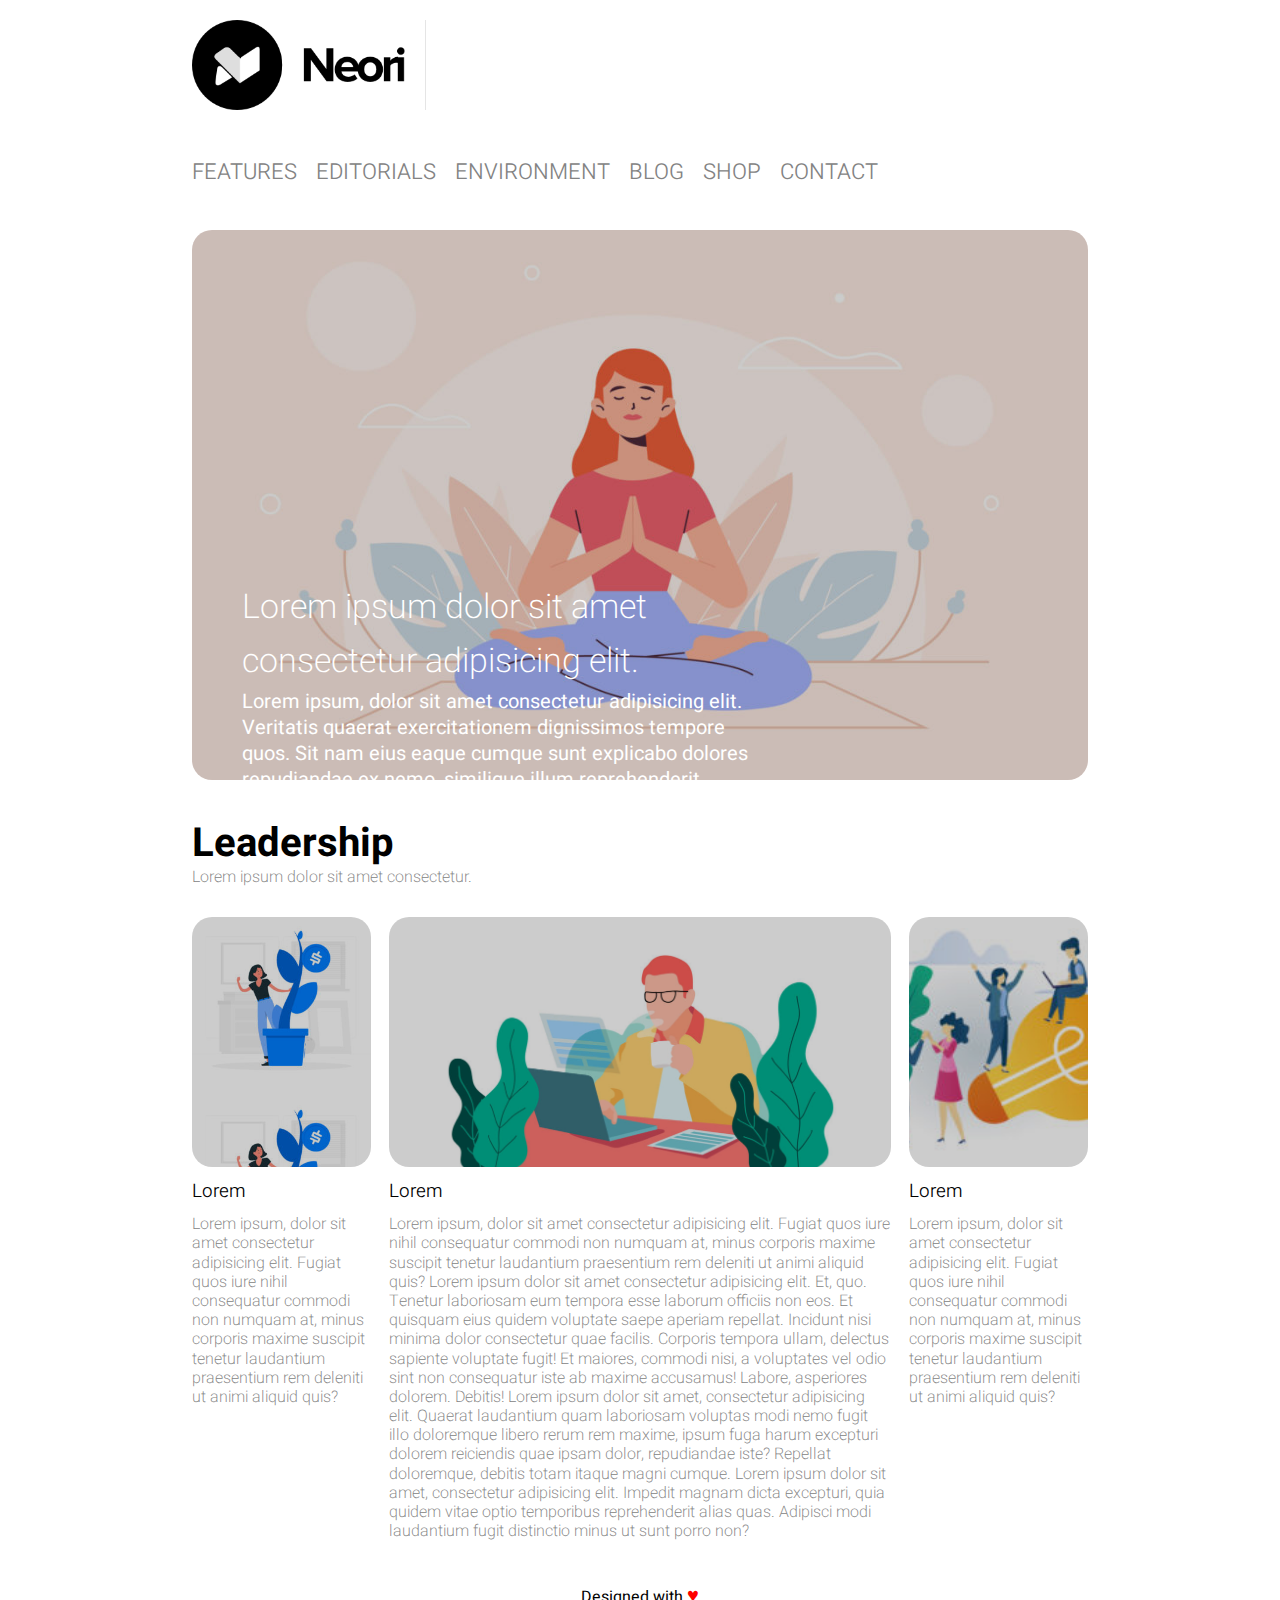
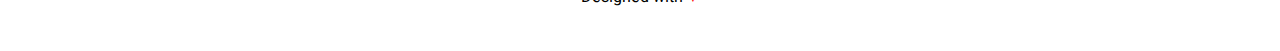
<file: index.html>
<!DOCTYPE html>
<html lang="en">
<head>
    <meta charset="UTF-8">
    <meta http-equiv="X-UA-Compatible" content="IE=edge">
    <meta name="viewport" content="width=device-width, initial-scale=1.0">
    <link rel="stylesheet" href="css/style.css">
    <link rel="preconnect" href="https://fonts.gstatic.com">
    <link href="https://fonts.googleapis.com/css2?family=Heebo:wght@100;200;300;400;500;600;700;800;900&display=swap" rel="stylesheet"> 
    <title>htmlcss-struttura-wp</title>
</head>
<body>
    <div class="main-container">
    <!-- inizio header -->
        <header>
            <img src="img/logo.png" id="logo" alt="logo">
            <nav>
                <ul>
                    <li><a href="#">features</a></li>
                    <li><a href="#">editorials</a></li>
                    <li><a href="#">environment</a></li>
                    <li><a href="#">blog</a></li>
                    <li><a href="#">shop</a></li>
                    <li><a href="#">contact</a></li>
                </ul>
            </nav>

        </header>
        <!-- fine header -->
        <main>
        
            <!-- inizio jumbotron -->
            <section class="jumbotron">
                <div class="filter">
                    <div class="jumbo-text">
                        <h2>Lorem ipsum dolor sit amet consectetur adipisicing elit. </h2>
                        <p>Lorem ipsum, dolor sit amet consectetur adipisicing elit. Veritatis quaerat exercitationem dignissimos tempore quos. Sit nam eius eaque cumque sunt explicabo dolores repudiandae ex nemo, similique illum reprehenderit, tenetur quas?</p>
                    </div>
                </div>
            </section>
            <!-- fine jumbotron -->
            
            <!-- inizio corpo -->
            <section class="container clearfix">
                <!-- inizio top corpo -->
                <section class="top-subsect stile-corpo">
                    <h2>Leadership</h2>
                    <p>Lorem ipsum dolor sit amet consectetur.</p>
                </section>
                <!-- inizio top corpo -->
                
                <!-- left side subsection -->
                <aside class="stile-corpo side-subsect">
                    <div class="img-rounded img1">
                        <div class="filter"></div>
                    </div>
                    <h3>Lorem</h3>
                    <p>Lorem ipsum, dolor sit amet consectetur adipisicing elit. Fugiat quos iure nihil consequatur commodi non numquam at, minus corporis maxime suscipit tenetur laudantium praesentium rem deleniti ut animi aliquid quis?</p>

                </aside>
                <!-- fine left side subsection -->

                <!-- inizio subsezione principale -->
                <section class="stile-corpo main-subsect">
                    <div class="img-rounded img2">
                        <div class="filter"></div>
                    </div>
                    <h3>Lorem</h3>
                    <p>Lorem ipsum, dolor sit amet consectetur adipisicing elit. Fugiat quos iure nihil consequatur commodi non numquam at, minus corporis maxime suscipit tenetur laudantium praesentium rem deleniti ut animi aliquid quis? Lorem ipsum dolor sit amet consectetur adipisicing elit. Et, quo. Tenetur laboriosam eum tempora esse laborum officiis non eos. Et quisquam eius quidem voluptate saepe aperiam repellat. Incidunt nisi minima dolor consectetur quae facilis. Corporis tempora ullam, delectus sapiente voluptate fugit! Et maiores, commodi nisi, a voluptates vel odio sint non consequatur iste ab maxime accusamus! Labore, asperiores dolorem. Debitis! Lorem ipsum dolor sit amet, consectetur adipisicing elit. Quaerat laudantium quam laboriosam voluptas modi nemo fugit illo doloremque libero rerum rem maxime, ipsum fuga harum excepturi dolorem reiciendis quae ipsam dolor, repudiandae iste? Repellat doloremque, debitis totam itaque magni cumque. Lorem ipsum dolor sit amet, consectetur adipisicing elit. Impedit magnam dicta excepturi, quia quidem vitae optio temporibus reprehenderit alias quas. Adipisci modi laudantium fugit distinctio minus ut sunt porro non?</p>

                </section>
                <!-- fine subsezione principale -->

                <!-- right side subsection -->
                <aside class="stile-corpo side-subsect">
                    <div class="img-rounded img3">
                        <div class="filter"></div>
                    </div>
                    <h3>Lorem</h3>
                    <p>Lorem ipsum, dolor sit amet consectetur adipisicing elit. Fugiat quos iure nihil consequatur commodi non numquam at, minus corporis maxime suscipit tenetur laudantium praesentium rem deleniti ut animi aliquid quis?</p>
                </aside>
                <!-- fine right side subsection -->
            </section>
            <!-- fine corpo -->
        </main> 

        <!-- inizio footer -->
        <footer>
            <div>Designed with <span id="heart">&#9829;</span></div>

        </footer>
        <!-- fine footer -->
    </div>
</body>
</html>
</file>
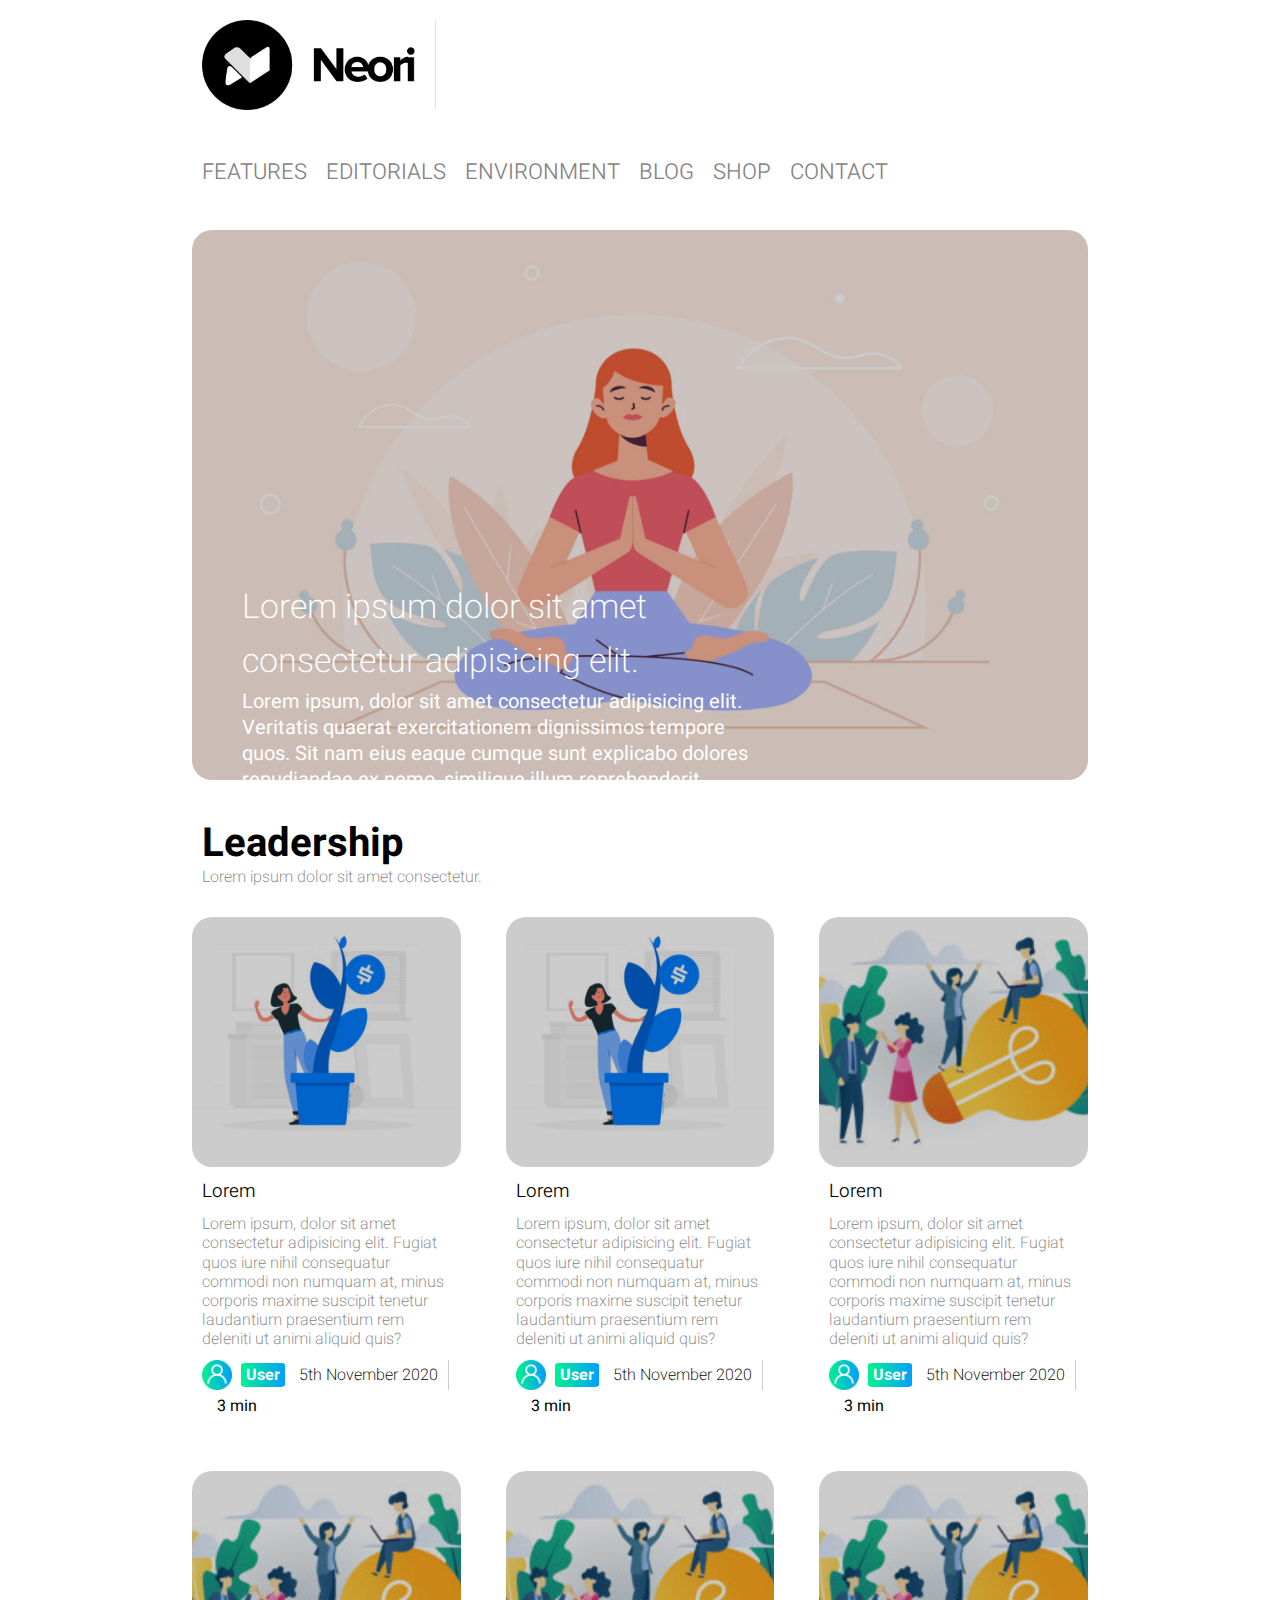
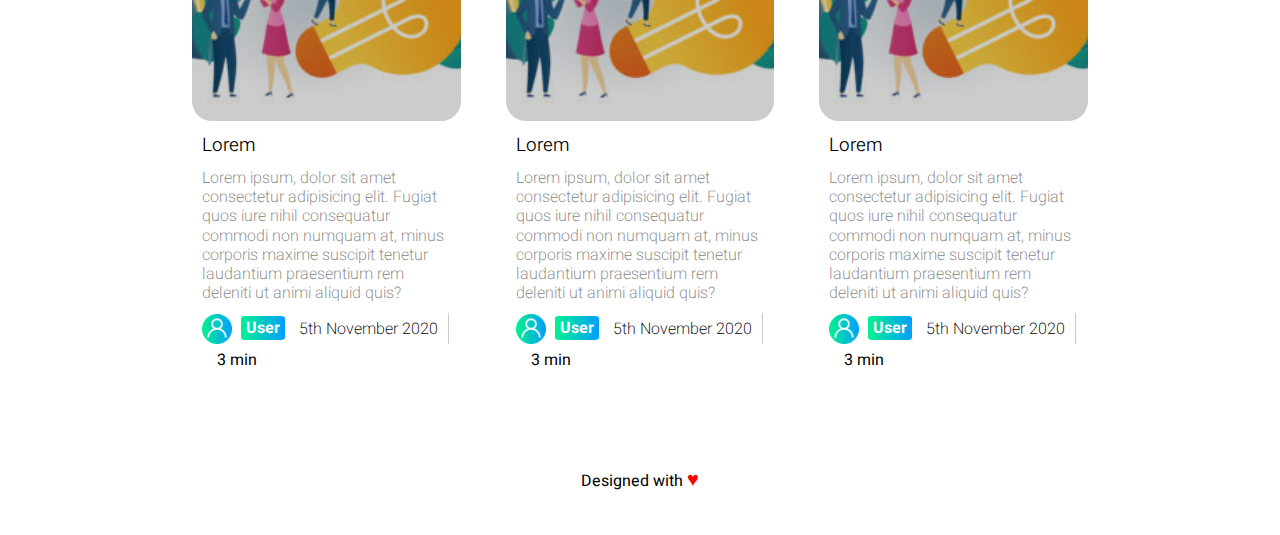
<file: bonus/index.html>
<!DOCTYPE html>
<html lang="en">
<head>
    <meta charset="UTF-8">
    <meta http-equiv="X-UA-Compatible" content="IE=edge">
    <meta name="viewport" content="width=device-width, initial-scale=1.0">
    <link rel="stylesheet" href="css/style.css">
    <link rel="preconnect" href="https://fonts.gstatic.com">
    <link href="https://fonts.googleapis.com/css2?family=Heebo:wght@100;200;300;400;500;600;700;800;900&display=swap" rel="stylesheet"> 
    <title>htmlcss-struttura-wp</title>
</head>
<body>
    <div class="main-container">
    <!-- inizio header -->
        <header>
            <img src="img/logo.png" id="logo" alt="logo">
            <nav>
                <ul>
                    <li><a href="#">features</a></li>
                    <li><a href="#">editorials</a></li>
                    <li><a href="#">environment</a></li>
                    <li><a href="#">blog</a></li>
                    <li><a href="#">shop</a></li>
                    <li><a href="#">contact</a></li>
                </ul>
            </nav>

        </header>
        <!-- fine header -->
        <main>
        
            <!-- inizio jumbotron -->
            <section class="jumbotron">
                <div class="filter">
                    <div class="jumbo-text">
                        <h2>Lorem ipsum dolor sit amet consectetur adipisicing elit. </h2>
                        <p>Lorem ipsum, dolor sit amet consectetur adipisicing elit. Veritatis quaerat exercitationem dignissimos tempore quos. Sit nam eius eaque cumque sunt explicabo dolores repudiandae ex nemo, similique illum reprehenderit, tenetur quas?</p>
                    </div>
                </div>
            </section>
            <!-- fine jumbotron -->
            
            <!-- inizio corpo -->
            <section class="container clearfix">
                <!-- inizio top corpo -->
                <section class="top-subsect stile-corpo">
                    <h2>Leadership</h2>
                    <p>Lorem ipsum dolor sit amet consectetur.</p>
                </section>
                <!-- inizio top corpo -->
                
                <!--inizio subsection 1-->
                <aside class="stile-corpo side-subsect">
                    <div class="img-rounded img1">
                        <div class="filter"></div>
                    </div>
                    <h3>Lorem</h3>
                    <p>Lorem ipsum, dolor sit amet consectetur adipisicing elit. Fugiat quos iure nihil consequatur commodi non numquam at, minus corporis maxime suscipit tenetur laudantium praesentium rem deleniti ut animi aliquid quis?</p>
                    <div class="info">
                        <div class="info-box">
                            <img class="user" src="img/user.png" alt="">
                            <a href="#"><strong>user</strong></a>
                            <span class="data"> 5th November 2020</span>
                        </div>
                        <span class="time">3 min</span>
                    </div>

                </aside>
                <!-- fine subsection 1-->

                <!-- inizio subsection 2 -->
                <aside class="stile-corpo side-subsect">
                    <div class="img-rounded img1">
                        <div class="filter"></div>
                    </div>
                    <h3>Lorem</h3>
                    <p>Lorem ipsum, dolor sit amet consectetur adipisicing elit. Fugiat quos iure nihil consequatur commodi non numquam at, minus corporis maxime suscipit tenetur laudantium praesentium rem deleniti ut animi aliquid quis?</p>
                    <div class="info">
                        <div class="info-box">
                            <img class="user" src="img/user.png" alt="">
                            <a href="#"><strong>user</strong></a>
                            <span class="data"> 5th November 2020</span>
                        </div>
                        <span class="time">3 min</span>
                    </div>
                </aside>
                <!-- fine subsection 2 -->

                <!-- inizio subsection 3 -->
                <aside class="stile-corpo side-subsect">
                    <div class="img-rounded img3">
                        <div class="filter"></div>
                    </div>
                    <h3>Lorem</h3>
                    <p>Lorem ipsum, dolor sit amet consectetur adipisicing elit. Fugiat quos iure nihil consequatur commodi non numquam at, minus corporis maxime suscipit tenetur laudantium praesentium rem deleniti ut animi aliquid quis?</p>
                    <div class="info">
                        <div class="info-box">
                            <img class="user" src="img/user.png" alt="">
                            <a href="#"><strong>user</strong></a>
                            <span class="data"> 5th November 2020</span>
                        </div>
                    <span class="time">3 min</span>
                </div>
                </aside>
                
                <!-- fine subsection 3 -->

                <!-- inizio subsection 4 -->
                <aside class="stile-corpo side-subsect">
                    <div class="img-rounded img3">
                        <div class="filter"></div>
                    </div>
                    <h3>Lorem</h3>
                    <p>Lorem ipsum, dolor sit amet consectetur adipisicing elit. Fugiat quos iure nihil consequatur commodi non numquam at, minus corporis maxime suscipit tenetur laudantium praesentium rem deleniti ut animi aliquid quis?</p>
                    <div class="info">
                        <div class="info-box">
                            <img class="user" src="img/user.png" alt="">
                            <a href="#"><strong>user</strong></a>
                            <span class="data"> 5th November 2020</span>
                        </div>
                        <span class="time">3 min</span>
                    </div>
                </aside>
                
                <!-- fine subsection 4 -->

                <!-- inizio subsection 5 -->
                <aside class="stile-corpo side-subsect">
                    <div class="img-rounded img3">
                        <div class="filter"></div>
                    </div>
                    <h3>Lorem</h3>
                    <p>Lorem ipsum, dolor sit amet consectetur adipisicing elit. Fugiat quos iure nihil consequatur commodi non numquam at, minus corporis maxime suscipit tenetur laudantium praesentium rem deleniti ut animi aliquid quis?</p>
                    <div class="info">
                        <div class="info-box">
                            <img class="user" src="img/user.png" alt="">
                            <a href="#"><strong>user</strong></a>
                            <span class="data"> 5th November 2020</span>
                        </div>
                        <span class="time">3 min</span>
                    </div>
                </aside>
                <!-- fine subsection 5 -->

                <!-- inizio subsection 6 -->
                <aside class="stile-corpo side-subsect">
                    <div class="img-rounded img3">
                        <div class="filter"></div>
                    </div>
                    <h3>Lorem</h3>
                    <p>Lorem ipsum, dolor sit amet consectetur adipisicing elit. Fugiat quos iure nihil consequatur commodi non numquam at, minus corporis maxime suscipit tenetur laudantium praesentium rem deleniti ut animi aliquid quis?</p>
                    <div class="info">
                        <div class="info-box">
                            <img class="user" src="img/user.png" alt="">
                            <a href="#"><strong>user</strong></a>
                            <span class="data"> 5th November 2020</span>
                        </div>
                        <span class="time">3 min</span>
                    </div>
                </aside>
                <!-- fine subsection 6 -->
            </section>
            <!-- fine corpo -->
        </main> 

        <!-- inizio footer -->
        <footer>
            <div>Designed with <span id="heart">&#9829;</span></div>

        </footer>
        <!-- fine footer -->
    </div>
</body>
</html>
</file>
<file: css/style.css>
/* common */

*{
    margin: 0;
    padding: 0;
    box-sizing: border-box;
}

body{
    font-family: 'Heebo', sans-serif;
}

.main-container{
    width: 70%;
    margin: 20px auto;
}

.clearfix::after{
    content: "";
    display: table;
    clear: both;
}

.stile-corpo > p{
    line-height: 1.2;
    font-weight: 300;
    color:#838383;
}

/* header */

header{
    /* background-color: #e579e6; */
    width: 100%;
    height: 190px;
    margin-bottom: 20px;
}

#logo{
    height: 90px;
    border-right: 1px solid #e5e5e5 ;
    padding-right: 20px;
}

/* navbar */
nav{
    height: 90px;
    width: 100%;
    line-height: 90px;
    margin-top: 10px;
}

nav > ul{
    list-style-type: none;
}

nav > ul > li{
    display:inline-block;
    padding-right:15px ;
}

nav > ul > li > a{
    text-decoration: none;
    color:#838383;
    text-transform: uppercase;
    font-size: 22px;
    font-weight: 300;
}

/* jumbotron */

.jumbotron{
    width: 100%;
    height: 550px;              /* necessaria */
    background-image: url(../img/banner.jpg);
    margin-bottom: 40px;
    border-radius: 20px;
    background-position: center;
    background-repeat: no-repeat;
    background-size: cover;
}

.filter{
    background-color: rgba(0, 0, 0, 0.2);
    height: 100%;
    width: 100%;
    border-radius: 20px;
}

.jumbo-text{
    width: 70%;
    padding-left: 50px;
    padding-top: 350px;
    color: white;
    
}

.jumbo-text > h2{
    line-height: 1.6;
    font-size: 34px;
    font-weight: 200;
}

.jumbo-text > p{
    line-height: 1.3;
    font-size: 20px;
    width: 90%;
    color: white;
}

/* corpo pagina */
.container{
    /* background-color: #0086ff; */
    width: 100%;
    margin-bottom: 7px;
}

.stile-corpo{
    /* background-color:#abcfe7;  */
    float: left;
    margin-bottom: 15px;
}

.top-subsect > h2{
    font-size: 40px;
    font-weight: 700;
    line-height: 1.2;
    
}

.top-subsect{
    width: 100%;
    /* height: 50px;               da rimuovere in seguito */
    float: none;                /*da lasciare dichiarata dopo .stile-corpo */
    margin-bottom: 30px;
}

.img-rounded{
    border-radius: 20px;
    width: 100%;
    height: 250px;
    background-size: contain;
}

.img1{
    background-image: url(../img/img-1.jpg);
}

.img2{
    background-image: url(../img/banner-2.jpg);
    background-position: center;
    background-size: cover;
}

.img3{
    background-image: url(../img/img-3.jpg);
    background-size: cover;
    background-position: center;
}

.stile-corpo > h3{
    padding: 10px 0;
    font-weight: 300;
}

.stile-corpo > p{
    line-height: 1.2;
    font-weight: 200;
    color:#838383;
}


.side-subsect{
    width: 20%;
    /* height: 400px;              da rimuovere in seguito */
}

.main-subsect{
    width: 56%;
    margin: 0 2%;
    /* height: 400px;              da rimuovere in seguito  */
}

/* footer */

footer{
    width: 100%;
    height: 50px;   
    /* background-color: #8801fe; */
    text-align: center;
    margin-top: 40px;
}

#heart{
    color:red;
    font-size: 20px;
}
</file>
<file: bonus/css/style.css>
/* common */

*{
    margin: 0;
    padding: 0;
    box-sizing: border-box;
}

body{
    font-family: 'Heebo', sans-serif;
}

.main-container{
    width: 70%;
    margin: 20px auto;
}

.clearfix::after{
    content: "";
    display: table;
    clear: both;
}

.stile-corpo > p{
    line-height: 1.2;
    font-weight: 300;
    color:#838383;
}

/* header */

header{
    /* background-color: #e579e6; */
    width: 100%;
    height: 190px;
    margin-bottom: 20px;
}

#logo{
    height: 90px;
    border-right: 1px solid #e5e5e5 ;
    padding-right: 20px;
    padding-left: 10px;
}

/* navbar */
nav{
    height: 90px;
    width: 100%;
    line-height: 90px;
    margin-top: 10px;
    padding-left: 10px;
}

nav > ul{
    list-style-type: none;
}

nav > ul > li{
    display:inline-block;
    padding-right:15px ;
}

nav > ul > li > a{
    text-decoration: none;
    color:#838383;
    text-transform: uppercase;
    font-size: 22px;
    font-weight: 300;
}

/* jumbotron */

.jumbotron{
    width: 100%;
    height: 550px;              /* necessaria */
    background-image: url(../img/banner.jpg);
    margin-bottom: 40px;
    border-radius: 20px;
    background-position: center;
    background-repeat: no-repeat;
    background-size: cover;
}

.filter{
    background-color: rgba(0, 0, 0, 0.2);
    height: 100%;
    width: 100%;
    border-radius: 20px;
}

.jumbo-text{
    width: 70%;
    padding-left: 50px;
    padding-top: 350px;
    color: white;
    
}

.jumbo-text > h2{
    line-height: 1.6;
    font-size: 34px;
    font-weight: 200;
}

.jumbo-text > p{
    line-height: 1.3;
    font-size: 20px;
    width: 90%;
    color: white;
}

/* corpo pagina */
.container{
    /* background-color: #0086ff; */
    width: 100%;
    margin-bottom: 7px;
}

.stile-corpo{
    /* background-color:#abcfe7;  */
    float: left;
    margin-bottom: 50px;
}

.top-subsect > h2{
    font-size: 40px;
    font-weight: 700;
    line-height: 1.2;
    padding-left: 10px;
    
}

.top-subsect{
    width: 100%;
    /* height: 50px;               da rimuovere in seguito */
    float: none;                /*da lasciare dichiarata dopo .stile-corpo */
    margin-bottom: 30px;
}

.img-rounded{
    border-radius: 20px;
    width: 100%;
    height: 250px;
    background-size: contain;
}

.img1{
    background-image: url(../img/img-1.jpg);
}

.img2{
    background-image: url(../img/banner-2.jpg);
    background-position: center;
    background-size: cover;
}

.img3{
    background-image: url(../img/img-3.jpg);
    background-size: cover;
    background-position: center;
}

.stile-corpo > h3{
    padding: 10px 10px;
    font-weight: 300;
}

.stile-corpo > p{
    line-height: 1.2;
    font-weight: 200;
    color:#838383;
    padding: 0 10px;
}


.side-subsect{
    width: 30%;
    /* height: 400px;              da rimuovere in seguito */
    margin-right: 5%;
}

.side-subsect:nth-child(3n+4){    
    margin-right: 0;
}

.main-subsect{
    width: 56%;
    margin: 0 2%;
    /* height: 400px;              da rimuovere in seguito  */
}

.info{
    padding-left: 10px;
    line-height: 30px;
    
    margin-top: 10px;
}

.info-box{
    border-right: 1px solid #a5a4a493;
    display: inline-block;
    line-height: 30px;
    padding-right: 10px;
}

.user{
    height: 30px;
    width: 30px;
    vertical-align: middle;
    margin-right: 5px;
  
}

.info-box > a{
    text-decoration: none;
    color: rgb(255, 255, 255);
    border-radius: 10%;
    background-image: linear-gradient(to right,#00f28f , #009ffd);
    padding-right: 5px;
}

.info-box > a > strong{
    margin-left: 5px;
    text-transform: capitalize;
}

.data{
    font-weight: 200;
    margin-left: 10px;
    font-size: 16px;
    vertical-align: middle;
}

.time{
    margin-left: 15px;
    font-size: 16px;
    font-weight: 400;
    vertical-align: middle;
}

/* footer */

footer{
    width: 100%;
    height: 50px;   
    /* background-color: #8801fe; */
    text-align: center;
    margin-top: 40px;
}

#heart{
    color:red;
    font-size: 20px;
}
</file>
